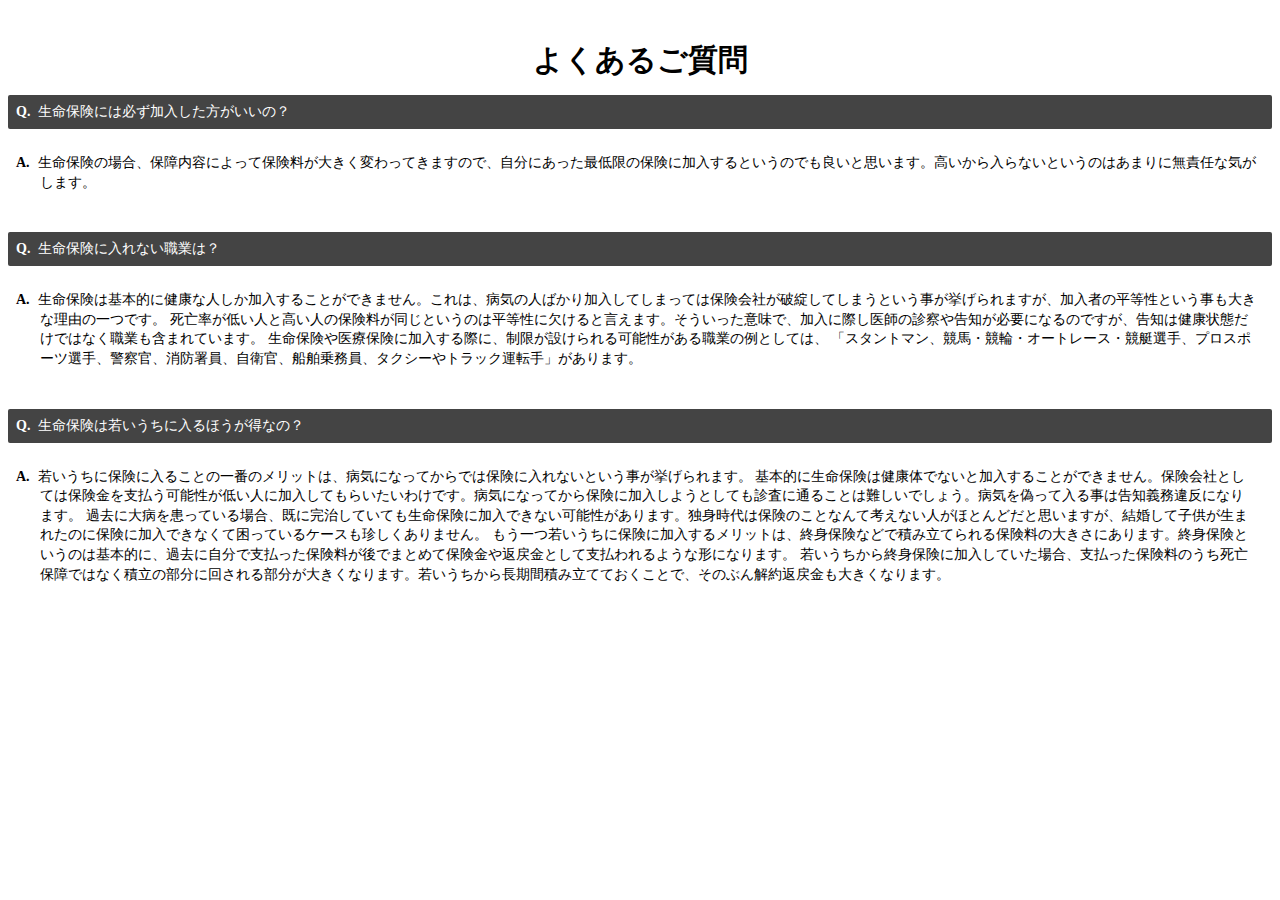
<file: src/main/resources/META-INF/resources/html/question.html>
<!DOCTYPE html>
<html lang="ja" dir="ltr">
<head>
    <meta charset="UTF-8" />
    <title>よくあるご質問</title>
    <meta name="robots" content="noindex,nofollow" />
    <meta name="viewport" content="width=device-width,initial-scale=1.0" />
    <link rel="stylesheet" href="../css/question.css" />
</head>

<body>
<div id="QandA-1">
    <h2>よくあるご質問</h2>
    <dl>
        <dt>生命保険には必ず加入した方がいいの？</dt>
        <dd>生命保険の場合、保障内容によって保険料が大きく変わってきますので、自分にあった最低限の保険に加入するというのでも良いと思います。高いから入らないというのはあまりに無責任な気がします。</dd>
        <dt>生命保険に入れない職業は？</dt>
        <dd>生命保険は基本的に健康な人しか加入することができません。これは、病気の人ばかり加入してしまっては保険会社が破綻してしまうという事が挙げられますが、加入者の平等性という事も大きな理由の一つです。
            死亡率が低い人と高い人の保険料が同じというのは平等性に欠けると言えます。そういった意味で、加入に際し医師の診察や告知が必要になるのですが、告知は健康状態だけではなく職業も含まれています。
            生命保険や医療保険に加入する際に、制限が設けられる可能性がある職業の例としては、 「スタントマン、競馬・競輪・オートレース・競艇選手、プロスポーツ選手、警察官、消防署員、自衛官、船舶乗務員、タクシーやトラック運転手」があります。</dd>
        <dt>生命保険は若いうちに入るほうが得なの？</dt>
        <dd>若いうちに保険に入ることの一番のメリットは、病気になってからでは保険に入れないという事が挙げられます。
            基本的に生命保険は健康体でないと加入することができません。保険会社としては保険金を支払う可能性が低い人に加入してもらいたいわけです。病気になってから保険に加入しようとしても診査に通ることは難しいでしょう。病気を偽って入る事は告知義務違反になります。
            過去に大病を患っている場合、既に完治していても生命保険に加入できない可能性があります。独身時代は保険のことなんて考えない人がほとんどだと思いますが、結婚して子供が生まれたのに保険に加入できなくて困っているケースも珍しくありません。
            もう一つ若いうちに保険に加入するメリットは、終身保険などで積み立てられる保険料の大きさにあります。終身保険というのは基本的に、過去に自分で支払った保険料が後でまとめて保険金や返戻金として支払われるような形になります。
            若いうちから終身保険に加入していた場合、支払った保険料のうち死亡保障ではなく積立の部分に回される部分が大きくなります。若いうちから長期間積み立てておくことで、そのぶん解約返戻金も大きくなります。</dd>
    </dl>
</div>
</body>
</html>
</file>
<file: src/main/resources/META-INF/resources/css/question.css>
#QandA-1 {
	width: 100%;
	font-family: メイリオ;
	font-size: 14px; /*全体のフォントサイズ*/
}
#QandA-1 h2 {
margin:40px 0px 0px 0px;
text-align:center;
font-size:30px;
}
#QandA-1 dt {
	background: #444; /* 「Q」タイトルの背景色 */
	color: #fff; /* 「Q」タイトルの文字色 */
	padding: 8px;
	border-radius: 2px;
}
#QandA-1 dt:before {
	content: "Q.";
	font-weight: bold;
	margin-right: 8px;
}
#QandA-1 dd {
	margin: 24px 16px 40px 32px;
	line-height: 140%;
	text-indent: -24px;
}
#QandA-1 dd:before {
	content: "A.";
	font-weight: bold;
	margin-right: 8px;
}
</file>
